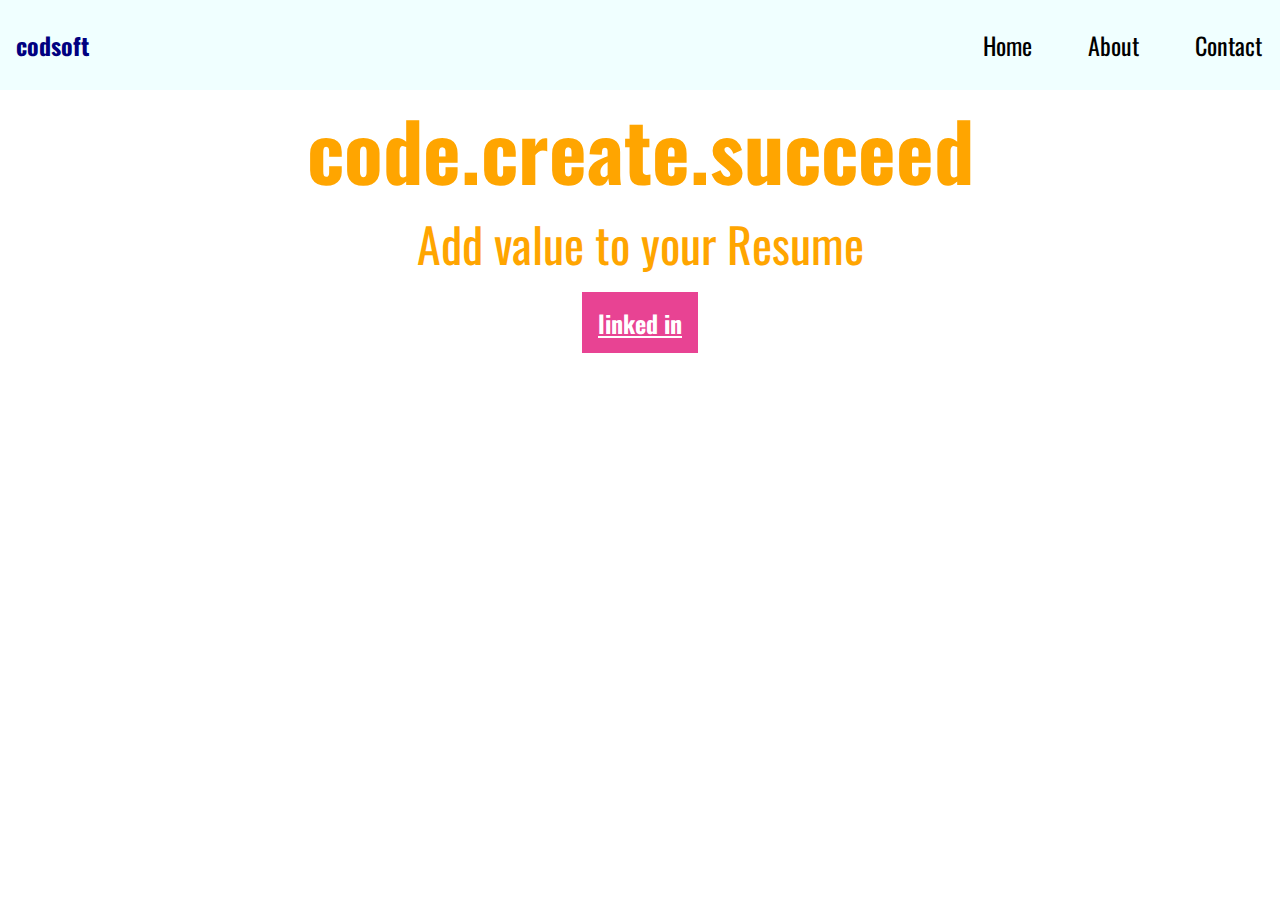
<file: index.html>
<!DOCTYPE html>
<html lang="en">
<head>
    <meta charset="UTF-8">
    <meta name="viewport" content="width=device-width, initial-scale=1.0">
    <title>landing page</title>
    <link rel="preconnect" href="https://fonts.googleapis.com">
<link rel="preconnect" href="https://fonts.gstatic.com" crossorigin>
<link href="https://fonts.googleapis.com/css2?family=Oswald&display=swap" rel="stylesheet">
    <link rel="stylesheet" href="./style.css">
</head>
<body>
    <section class="hero-section">
        <nav class="navbar">
            <h2>codsoft</h2>
            <ul>
                <li><a href="#">Home</a></a></li>
                <li><a href="#">About</a></li>
                <li><a href="#">Contact</a></li>
            </ul>
        </nav>
        <div class="hero-text">
            <h2>code.create.succeed</h2>
            <p>Add value to your Resume</p>
            <a href="#">linked in</a>
        </div>
    </section>
</body>
</html>
</file>
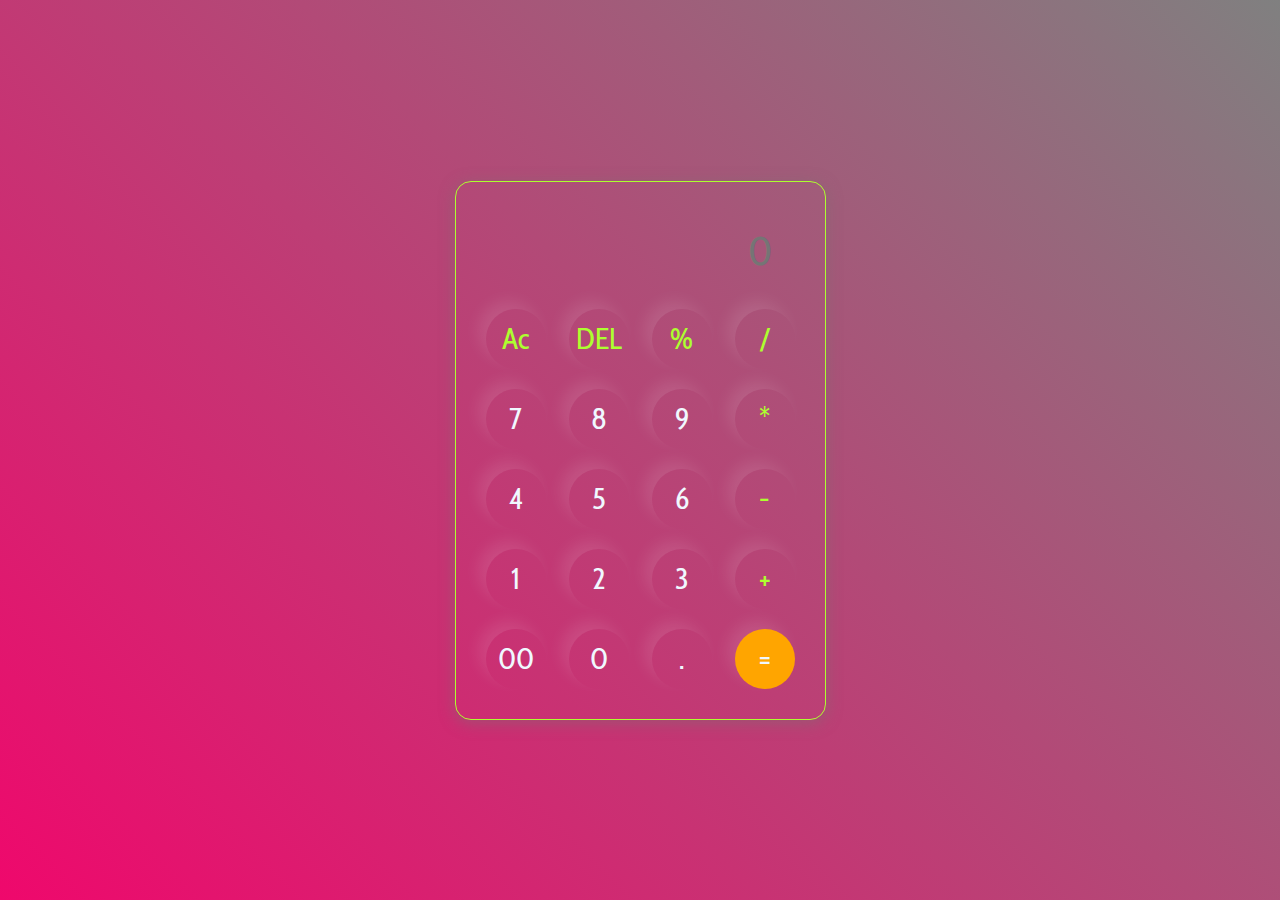
<file: calculator/index.html>
<!DOCTYPE html>
<html lang="en">
<head>
    <meta charset="UTF-8">
    <meta name="viewport" content="width=device-width, initial-scale=1.0">
    <title>Calculator</title>
    <link rel="stylesheet" href="style.css">
</head>
<body>
    <div class="Calculator">
        <input type="text" placeholder="0" id="inputBox">
        <div>
            <button class="operator">Ac</button>
            <button class="operator">DEL</button>
            <button class="operator">%</button>
            <button class="operator">/</button>
        </div>
        <div>
            <button>7</button>
            <button>8</button>
            <button>9</button>
            <button class="operator">*</button>
        </div>
        <div>
            <button>4</button>
            <button>5</button>
            <button>6</button>
            <button class="operator">-</button>
        </div>
        <div>
            <button>1</button>
            <button>2</button>
            <button>3</button>
            <button class="operator">+</button>
        </div>
        <div>
            <button>00</button>
            <button>0</button>
            <button>.</button>
            <button class="equalbtn">=</button>
        </div>
    </div>
    <script src="script.js"></script>
</body>
</html>
</file>
<file: style.css>
*{
    margin: 0;
    padding: 0;
    box-sizing: border-box;
}
:root{
    --text: 1.5rem;
    --head: calc(1rem + 5vw);
    --bg-color:#e84393
}

body{
    font-family: 'Oswald', sans-serif;
}

.hero-section{
    min-height: 100vh;
    background: url('https://images.unsplash.com/photo-1617042375876-a13e36732a04?q=80&w=2070&auto=format&fit=crop&ixlib=rb-4.0.3&ixid=M3wxMjA3fDB8MHxwaG90by1wYWdlfHx8fGVufDB8fHx8fA%3D%3D');
    background-repeat: no-repeat;
    background-size: cover;
    background-position: center;
    position: relative;
    z-index: 2;
}

.navbar{
    display: flex;
  justify-content: space-between;
  align-items: center;
  height:10vh;
  padding: 0rem 1rem;
  color: navy;
  background-color: azure;
  
}

.navbar ul{
    list-style: none;
}

.navbar ul li{
    display: inline-block;
    margin-left: 3rem;
    font-size: var(--text);
}

.navbar ul li a{
    text-decoration: none;
    color:black;
    border: 2px solid transparent;
}

.navbar ul li a:hover{
    border: 2px solid black;
}
.hero-text{
    color:orange;
    height:90vh;
    display:flex;
    flex-direction: column;
    justify-content: first baseline;
    align-items: center;
    animation: slide 1.5s ease-in-out;
}

@keyframes slide{
    from{
transform: translatex(-100%);
    }
    to{
        transform: translatex(0%);
    }
}
.hero-text:: before{
    content:'';
    position:absolute;
    width:100%;
    height:100%;
    background:black;
    z-index: -1;
    top:0;
    opacity: 0.7;
}
.hero-text a{
    color:white;
    background-color: var(--bg-color);
    font-weight: 900;
    font-size: var(--text);
    padding:0.8rem 1rem;
    margin: 0.8rem auto;
    display:block;
    transition: opacity 250ms linear;
}
.hero-text a:hover{
    opacity: 0.8;
}

.hero-text h2{
    font-size: var(--head);
}

.hero-text p{
font-size: 3rem;
justify-content: left;
align-items: left;
}
</file>
<file: calculator/style.css>
@import url('https://fonts.googleapis.com/css2?family=Cabin+Condensed:wght@500&display=swap');
*{
    margin: 0;
    padding: 0;
    box-sizing: border-box;
    font-family: 'Cabin Condensed', sans-serif;
}
body{
    width: 100%;
    height: 100vh;
    display: flex;
    justify-content: center;
    align-items: center;
    background: linear-gradient(45deg,rgb(239, 8, 108) ,grey);

}
.Calculator{
    border: 1px solid greenyellow;
    padding: 20px;
    border-radius: 16px;
    background-color: transparent;
    box-shadow: 0px 3px 15px rgba(119, 113, 113, 0.5);

}
input{
    width: 320px;
    border: none;
    padding: 24px ;
    background: transparent;
    box-shadow: 0px 3px 15px rgbs(84, 84, 84,0.1);
    font-size: 40px;
    text-align: right;
    cursor: pointer;
    color: white;
}
input:: ::placeholder{
    color: white;
}
button{
    border: none;
    width: 60px;
    height: 60px;
    margin: 10px;
    border-radius: 50%;
    background: transparent;
    color: aliceblue;
    font-size: 30px;
    box-shadow: -8px -8px 15px rgba(255, 255, 255, 0.1);
    cursor: pointer;
}
.equalbtn{
    background-color: orange;
}
.operator{
    color: greenyellow;
}
</file>
